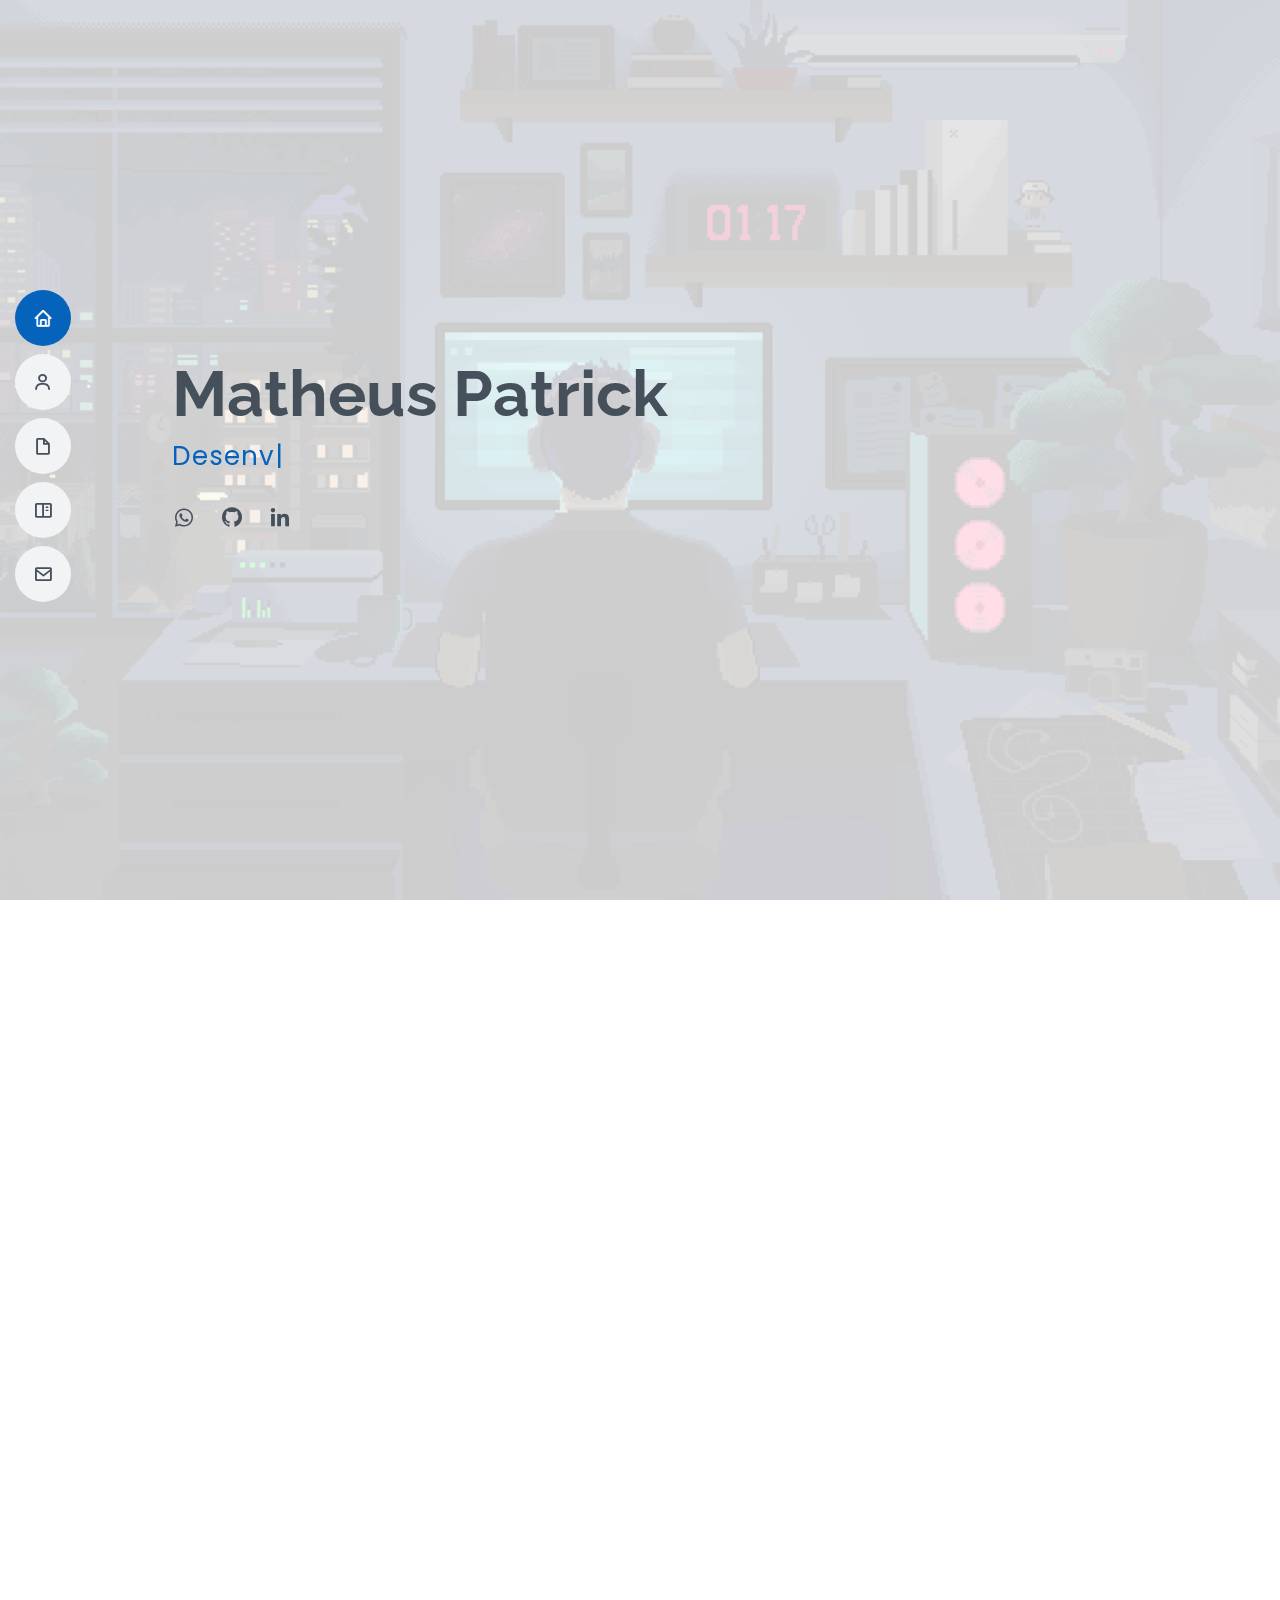
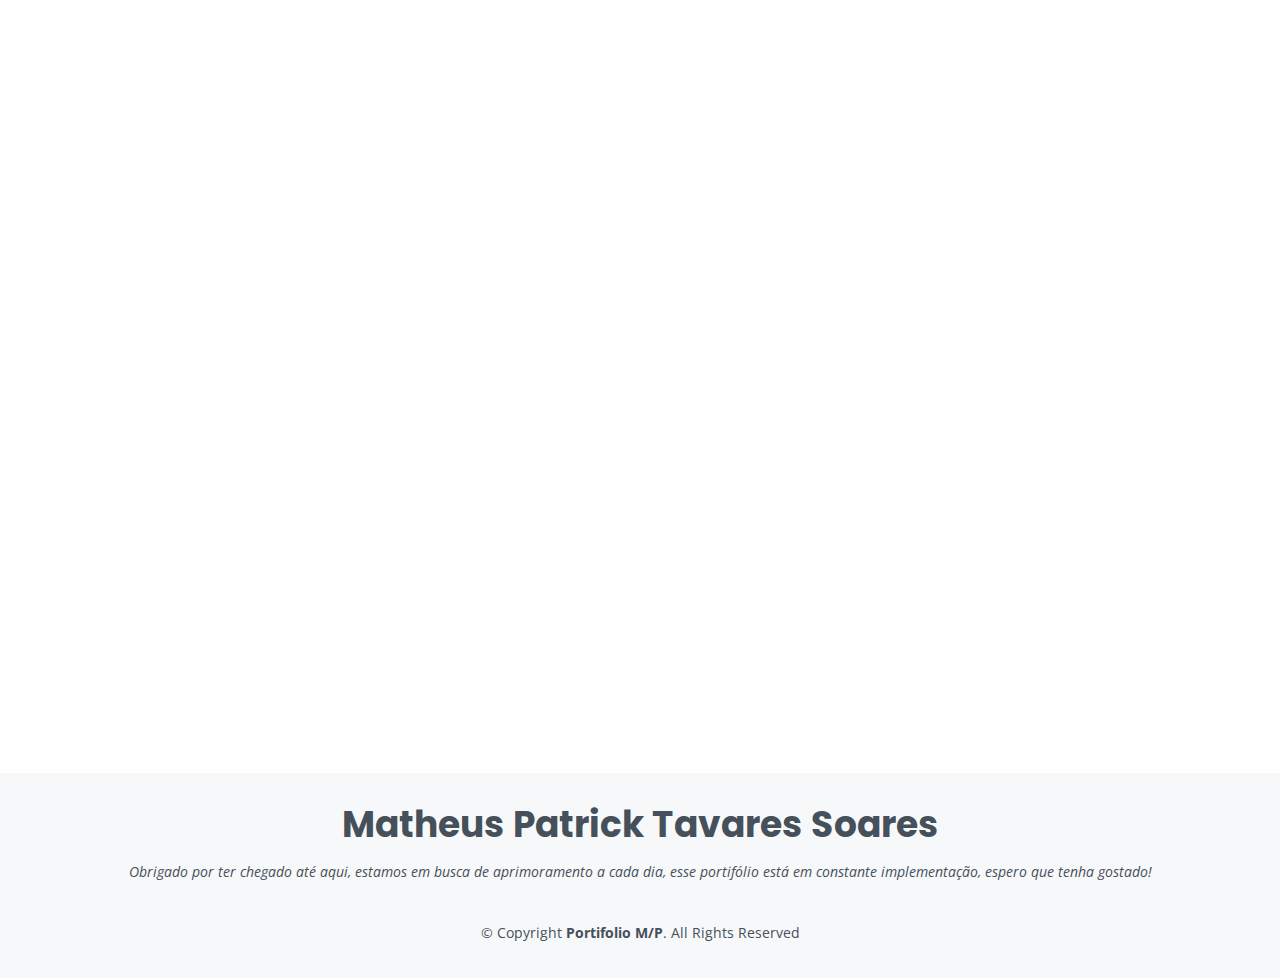
<file: index.html>
<!DOCTYPE html>
<html lang="pt-br">

<head>
  <meta charset="utf-8">
  <meta content="width=device-width, initial-scale=1.0" name="viewport">

  <title>Matheus Patrick - Portifolio</title>
  <meta content="" name="description">
  <meta content="" name="keywords">
  <link href="assets/img/favicon.png" rel="icon">
  <link href="assets/img/apple-touch-icon.png" rel="apple-touch-icon">
  <link href="https://fonts.googleapis.com/css?family=Open+Sans:300,300i,400,400i,600,600i,700,700i|Raleway:300,300i,400,400i,500,500i,600,600i,700,700i|Poppins:300,300i,400,400i,500,500i,600,600i,700,700i" rel="stylesheet">
  <link href="assets/vendor/aos/aos.css" rel="stylesheet">
  <link href="assets/vendor/bootstrap/css/bootstrap.min.css" rel="stylesheet">
  <link href="assets/vendor/bootstrap-icons/bootstrap-icons.css" rel="stylesheet">
  <link href="assets/vendor/boxicons/css/boxicons.min.css" rel="stylesheet">
  <link href="assets/vendor/glightbox/css/glightbox.min.css" rel="stylesheet">
  <link href="assets/vendor/swiper/swiper-bundle.min.css" rel="stylesheet">

  <link href="assets/css/style.css" rel="stylesheet">
</head>

<body>

  <i class="bi bi-list mobile-nav-toggle d-lg-none"></i>
  <header id="header" class="d-flex flex-column justify-content-center">

    <nav id="navbar" class="navbar nav-menu">
      <ul>
        <li><a href="#hero" class="nav-link scrollto active"><i class="bx bx-home"></i> <span>Home</span></a></li>
        <li><a href="#about" class="nav-link scrollto"><i class="bx bx-user"></i> <span>About</span></a></li>
        <li><a href="#resume" class="nav-link scrollto"><i class="bx bx-file-blank"></i> <span>Resume</span></a></li>
        <li><a href="#portfolio" class="nav-link scrollto"><i class="bx bx-book-content"></i> <span>Portfolio</span></a></li>
        <li><a href="#contact" class="nav-link scrollto"><i class="bx bx-envelope"></i> <span>Contact</span></a></li>
      </ul>
    </nav>

  </header>

  
  <section id="hero" class="d-flex flex-column justify-content-center">
    <div class="container" data-aos="zoom-in" data-aos-delay="100">
      <h1>Matheus Patrick</h1>
      <p><span class="typed" data-typed-items="Desenvolvedor, Freelancer"></span></p>
      <div class="social-links">
        <a href="https://wa.me/5548988399953" target="_blank" class="whatsapp"><i class="bx bxl-whatsapp"></i></a>
        <a href="https://github.com/matheustavaresz" target="_blank" class="github"><i class="bx bxl-github"></i></a>
        <a href="https://www.linkedin.com/in/matheus-patrickz/" target="_blank" class="linkedin"><i class="bx bxl-linkedin"></i></a>
      </div>
    </div>
  </section>

  <main id="main">

    <section id="about" class="about">
      <div class="container" data-aos="fade-up">

        <div class="section-title">
          <h2>Sobre-mim</h2>
        </div>

        <div class="row">
          <div class="col-lg-4">
            <img src="assets/img/profile-img.jpeg" class="img-fluid" alt="">
          </div>
          <div class="col-lg-8 pt-4 pt-lg-0 content">
            <h3>Web Developer.</h3>
            <p class="fst-italic">
              Desenvolvedor com conhecimentos em Front e Back End na área de Desenvolvimento Web
            </p>
            <div class="row">
              <div class="col-lg-6">
                <ul>
                  <li><i class="bi bi-chevron-right"></i> <strong>Aniversário:</strong> <span>04 Set 1999</span></li>
                  <li><i class="bi bi-chevron-right"></i> <strong>Telefone:</strong> <span>+55 48 988399953</span></li>
                  <li><i class="bi bi-chevron-right"></i> <strong>Cidade:</strong> <span>Florianópolis, SC, Brazil</span></li>
                </ul>
              </div>
              <div class="col-lg-6">
                <ul>
                  <li><i class="bi bi-chevron-right"></i> <strong>Idade:</strong> <span>24</span></li>
                  <li><i class="bi bi-chevron-right"></i> <strong>Email:</strong> <span>mathtg2@gmail.com</span></li>
                  <li><i class="bi bi-chevron-right"></i> <strong>Freelance:</strong> <span>Available</span></li>
                </ul>
              </div>
            </div>
            <p>
              Sou um desenvolvedor de software Full Stack com um leque diversificado de habilidades técnicas. 
              No front-end, trabalho com várias bibliotecas e frameworks como Angular, React, NuxtJS e Vue além de ter sólidos conhecimentos em HTML, CSS e JavaScript. 
              No back-end, me destaco na utilização de NodeJS e NestJS para criar APIs robustas. Tenho experiência em gerenciamento de bancos de dados usando MySQL, PostgreSQL e MongoDB. 
              Além do desenvolvimento de software, tenho competências em manutenção de hardware, infraestrutura de rede e um conhecimento avançado em Excel.</p>
          </div>
        </div>
      </div>
    </section>

    <section id="skills" class="skills section-bg">
      <div class="container" data-aos="fade-up">

        <div class="section-title">
          <h2>Habilidades</h2>
        </div>

        <div class="row skills-content">

          <div class="row-lg-6">
            <img class="skill-img" src="./assets/img/skills/excel.png" alt="">
            <img class="skill-img" src="./assets/img/skills/html-5.png" alt="">
            <img class="skill-img" src="./assets/img/skills/css.png" alt="">
            <img class="skill-img" src="./assets/img/skills/javascript.png" alt="">
            <img class="skill-img" src="./assets/img/skills/nodejs.png" alt="">
            <img class="skill-img" src="./assets/img/skills/typescript.png" alt="">
            <img class="skill-img" src="./assets/img/skills/react.png" alt="">
            <img class="skill-img" src="./assets/img/skills/docker.png" alt="">
            <img class="skill-img" src="./assets/img/skills/vuejs-inner.svg" alt="">
            <img class="skill-img" src="./assets/img/skills/mysql.png" alt="">
            <img class="skill-img" src="./assets/img/skills/PostgreSQL-Logo.wine.png" alt="">
            <img class="skill-img" src="./assets/img/skills/sass.png" alt="">
            <img class="skill-img" src="./assets/img/skills/nestj-js.png" alt="">
            <img class="skill-img" src="./assets/img/skills/aws.png" alt="">
            <img class="skill-img" src="./assets/img/skills/jest.png" alt="">
          </div>
        </div>

      </div>
    </section>

    <section id="resume" class="resume">
      <div class="container" data-aos="fade-up">

        <div class="section-title">
          <h2>Resumo</h2>
          <p>Um breve resumo da trajetória até o presente momento</p>
        </div>

        <div class="row">
          <div class="col-lg-6">
            <h3 class="resume-title"></h3>
            <div class="resume-item">
              <h4>Introdução ao estudo de Java</h4>
              <h5>2021 - 2022</h5>
              <p><em>Udemy</em></p>
              <p>Introdução a sintaxe Java, programação Orientada a Objetos e Spring Boot.</p>
            </div>
            <div class="resume-item">
              <h4>JavaScript &amp; TypeScript do Zero ao Profissional</h4>
              <h5>2022 - 2022</h5>
              <p><em>Udemy</em></p>
              <p>Introdução a sintaxe JavaScript e TypeScript e conceitos mais avançados, como programação Assyncrona, Orientação a Objetos, consumo de API's e bibliotecas como React.</p>
            </div>
            <div class="resume-item">
              <h4>Desenvolvimento Web Full Stack</h4>
              <h5>2022 - 2023</h5>
              <p><em>OneBitCode</em></p>
              <p>HTML5, CSS3, Sass, Bootstrap 5, Javascript, Git e GitHub, Typescript, NodeJS, React, Bulma.</p>
            </div>
            <div class="resume-item">
              <h4>Freelancer</h4>
              <h5>2022 - 2023</h5>
              <p><em>Autônomo</em></p>
              <p>HTML5, CSS3, Sass, Bootstrap 5, Javascript, Git e GitHub, Angular.</p>
            </div>
            <div class="resume-item">
              <h4>NestJS com TypeORM, Mongoose, Prisma e Swagger</h4>
              <h5>2023</h5>
              <p><em>Udemy</em></p>
              <p>NestJS, Docker, Prisma, Mongoose, TypeScript, Swagger, Git e GitHub, Typescript, NodeJS, React, Bulma.</p>
            </div>
            <div class="resume-item">
              <h4>Formação NodeJS</h4>
              <h5>2023</h5>
              <p><em>Udemy</em></p>
              <p>NodeJS, Docker, Prisma, Postgres, MongoDB, MySQL, JavaScript, Typescript.</p>
            </div>
            <div class="resume-item">
              <h4>Desenvolvedor Full Stack</h4>
              <h5>2023</h5>
              <p><em>Ezok</em></p>
              <p><strong>Primeira experiência profissional como Desenvolvedor</strong></p>
              <p>
                Desenvolvimento de soluções de software para plataformas web, incluindo experiência tanto no Front End quanto no Back End. 
                No Front End, utilização de frameworks como Nuxt (baseado em Vue) e ReactJS para criar interfaces de usuário dinâmicas e responsivas. 
                No Back End, faziamos uso do framework NestJS, combinado com banco de dados PostgreSQL e Docker, para construir arquiteturas robustas e escaláveis. 
                Além disso, utilizavamos AWS para automatizar rotinas de trabalho, como Web Scrapping e gerenciamento de dados de usuário. 
                Proficiência na utilização da AWS para controle de versionamento de código e hospedagem de aplicativos, visando garantir uma integração contínua e eficaz. 
              </p>
            </div>
          </div>
          </div>
          
        </div>

      </div>
    </section>

    <section id="portfolio" class="portfolio section-bg">
      <div class="container" data-aos="fade-up">

        <div class="section-title">
          <h2>Projetos</h2>
          <p>Alguns projetos.</p>
        </div>


        <div class="row portfolio-container" data-aos="fade-up" data-aos-delay="200">

          <div class="col-lg-4 col-md-6 portfolio-item filter-app">
            <div class="portfolio-wrap">
              <img src="assets/img/portfolio/portfolio-2.jpg" class="img-fluid" alt="">
              <div class="portfolio-info">
                <h4>Landing Page - Petshop</h4>
                <p>O projeto foi desenvolvido para a apresentação de produtos de um Pet Shop localizado em Pedro Afonso - Tocantins.</p>
                <div class="portfolio-links">
                  <a href="assets/img/portfolio/portfolio-2.jpg" data-gallery="portfolioGallery" class="portfolio-lightbox" title="Landing Page - Petshop"><i class="bx bx-plus"></i></a>
                  <a href="https://desafio-petshop.vercel.app/" class="portfolio-details-lightbox" data-glightbox="type: external" title="Portfolio Details"><i class="bx bx-link"></i></a>

                </div>
              </div>
            </div>
          </div>

          <div class="col-lg-4 col-md-6 portfolio-item filter-web">
            <div class="portfolio-wrap">
              <img src="assets/img/portfolio/portfolio-3.jpg" class="img-fluid" alt="">
              <div class="portfolio-info">
                <h4>SoundStore</h4>
                <p>O projeto se trata de um Front End desenvolvido no Programa Start da Capgmeni usando o TypeScrit e o framework Angular.</p>
                <div class="portfolio-links">
                  <a href="assets/img/portfolio/portfolio-3.jpg" data-gallery="portfolioGallery" class="portfolio-lightbox" title="SoundStore - Front End"><i class="bx bx-plus"></i></a>
                  <a href="https://matheustavaresz.github.io/SoundStore/produtos" class="portfolio-details-lightbox" data-glightbox="type: external" title="Portfolio Details"><i class="bx bx-link"></i></a>
                </div>
              </div>
            </div>
          </div>

          <div class="col-lg-4 col-md-6 portfolio-item filter-app">
            <div class="portfolio-wrap">
              <img src="assets/img/portfolio/portfolio-1.jpg" class="img-fluid" alt="">
              <div class="portfolio-info">
                <h4>Gerenciamento de contas</h4>
                <p>O projeto foi desenvolvido para o gerenciamento de contas de um empreendimento familiar.</p>
                <div class="portfolio-links">
                  <a href="assets/img/portfolio/portfolio-1.jpg" data-gallery="portfolioGallery" class="portfolio-lightbox" title="Gerenciamento de Despesas"><i class="bx bx-plus"></i></a>
                </div>
              </div>
            </div>
          </div>

          <div class="col-lg-4 col-md-6 portfolio-item filter-card">
            <div class="portfolio-wrap">
              <img src="assets/img/portfolio/portfolio-4.jpg" class="img-fluid" alt="">
              <div class="portfolio-info">
                <h4>Banco Digital - Back End</h4>
                <p>O projeto foi desenvolvido com intuito entender e aprimorar conhecimentos de POO como Abstração, Encapsulamento, Herança e Poliformismo.
                </p>
                <div class="portfolio-links">
                  <a href="assets/img/portfolio/portfolio-4.jpg" data-gallery="portfolioGallery" class="portfolio-lightbox" title="Banco Digital"><i class="bx bx-plus"></i></a>
                </div>
              </div>
            </div>
          </div>

          <div class="col-lg-4 col-md-6 portfolio-item filter-app">
            <div class="portfolio-wrap">
              <img src="assets/img/portfolio/portfolio-5.png" class="img-fluid" alt="">
              <div class="portfolio-info">
                <h4>Convite de Formatura</h4>
                <p>O projeto foi desenvolvido para a apresentação de um convite de formatura para um concluente do curso de medicina.</p>
                <div class="portfolio-links">
                  <a href="assets/img/portfolio/portfolio-5.png" data-gallery="portfolioGallery" class="portfolio-lightbox" title="Convite de Formatura"><i class="bx bx-plus"></i></a>
                  <a href="https://convite-icaro.vercel.app/" class="portfolio-details-lightbox" data-glightbox="type: external" title="Portfolio Details"><i class="bx bx-link"></i></a>
                </div>
              </div>
            </div>
          </div>

          <div class="col-lg-4 col-md-6 portfolio-item filter-app">
            <div class="portfolio-wrap">
              <img src="assets/img/portfolio/portfolio-6.png" class="img-fluid" alt="">
              <div class="portfolio-info">
                <h4>Node Scrapper</h4>
                <p>Ferramenta simples e eficiente de linha de comando desenvolvida em Node.js que permite a coleta de dados de jogos de times específicos.</p>
                <div class="portfolio-links">
                  <a href="assets/img/portfolio/portfolio-6-asset.png" data-gallery="portfolioGallery" class="portfolio-lightbox" title="Scrapping com Node"><i class="bx bx-plus"></i></a>
                  <a href="https://github.com/MatheusTavaresz/node-scraper" target="_blank"><i class="bx bx-link"></i></a>
                </div>
              </div>
            </div>
          </div>

          <div class="col-lg-4 col-md-6 portfolio-item filter-app">
            <div class="portfolio-wrap">
              <img src="assets/img/portfolio/portfolio-7.jpeg" class="img-fluid" alt="">
              <div class="portfolio-info">
                <h4>TypeScript/Axios Scrapper</h4>
                <p>Price-Search é uma ferramenta CLI que permite aos usuários pesquisar preços de jogos a partir de seu nome e/ou obter detalhes de preços pelo seu ID.</p>
                <div class="portfolio-links">
                  <a href="assets/img/portfolio/portfolio-7-asset.png" data-gallery="portfolioGallery" class="portfolio-lightbox" title="Scrapping com Axios"><i class="bx bx-plus"></i></a>
                  <a href="https://github.com/MatheusTavaresz/price-search" target="_blank"><i class="bx bx-link"></i></a>
                </div>
              </div>
            </div>
          </div>

          <div class="col-lg-4 col-md-6 portfolio-item filter-app">
            <div class="portfolio-wrap">
              <img src="assets/img/portfolio/portfolio-8.png" class="img-fluid" alt="">
              <div class="portfolio-info">
                <h4>NestJS/TS/Postgres CRUD</h4>
                <p>Este repositório é um ponto de partida para a criação de um serviço CRUD para gerenciamento de cursos usando o Nest framework com TypeScript.</p>
                <div class="portfolio-links">
                  <a href="https://github.com/MatheusTavaresz/NestJS-CourseCRUD" target="_blank"><i class="bx bx-link"></i></a>
                </div>
              </div>
            </div>
          </div>

          <div class="col-lg-4 col-md-6 portfolio-item filter-app">
            <div class="portfolio-wrap">
              <img src="assets/img/portfolio/portfolio-9.jpeg" class="img-fluid" alt="">
              <div class="portfolio-info">
                <h4>NestJS/TS Notification Service</h4>
                <p>O objetivo é criar um microserviço de notificações utilizando o NEST framework. Pude revisar conceitos importantes sobre programação de alto nível, como POO, SOLID, Clean Architecture, além de ter meu primeiro contato com testes unitários.</p>
                <div class="portfolio-links">
                  <a href="https://github.com/MatheusTavaresz/NotificationService" target="_blank"><i class="bx bx-link"></i></a>
                </div>
              </div>
            </div>
          </div>

          <div class="col-lg-4 col-md-6 portfolio-item filter-app">
            <div class="portfolio-wrap">
              <img src="assets/img/portfolio/portfolio-10.png" class="img-fluid" alt="">
              <div class="portfolio-info">
                <h4>NodeJS Test E2E</h4>
                <p>Este é um projeto simples para realizar testes end-to-end (E2E) utilizando JSON Web Tokens (JWT) para autenticação.</p>
                <div class="portfolio-links">
                  <a href="https://github.com/MatheusTavaresz/node-test" target="_blank"><i class="bx bx-link"></i></a>
                </div>
              </div>
            </div>
          </div>

      </div>
    </section>

            <div class="swiper-slide">
            </div>
          </div>
          <div class="swiper-pagination"></div>
        </div>

      </div>
    </section>

    <section id="contact" class="contact">
      <div class="container" data-aos="fade-up">

        <div class="section-title">
          <h2>Contato</h2>
        </div>

        <div class="row mt-1">

          <div class="col-lg-4">
            <div class="info">
              <div class="address">
                <i class="bi bi-geo-alt"></i>
                <h4>Localização:</h4>
                <p>Bairro Agronomica, Florianopolis, Santa Catarina, Brasil</p>
              </div>

              <div class="email">
                <i class="bi bi-envelope"></i>
                <h4>Email:</h4>
                <p>mathtg2@gmail.com</p>
              </div>
            </div>
          </div>

          <div class="col-lg-8 mt-5 mt-lg-0">

            <div class="row">
              <div class="form-group flex row mt-3">
                <form action="https://submit-form.com/JB7XkMbKX">
                  <div class="col-md-6">
                          <label for="name">Nome</label>
                          <input type="text" name="name" id="name" class="form-control my-2" placeholder="Se identifique aqui..." required>
                      </div>
                      <div class="col-md-12">
                          <label for="mensagem">Mensagem</label>
                          <textarea name="mensagem" id="mensagem" class="form-control my-2" placeholder="Digite sua mensagem aqui..." required></textarea>
                      </div>
                      <div class="col-md-12">
                          <button type="submit" class="btn btn-primary my-2">Enviar</button>
                      </div>
                  </form>
              </div>
          </div>
          
            

        </div>

      </div>
    </section>

  </main>

  <footer id="footer">
    <div class="container">
      <h3>Matheus Patrick Tavares Soares</h3>
      <p>Obrigado por ter chegado até aqui, estamos em busca de aprimoramento a cada dia, esse portifólio está em constante implementação, espero que tenha gostado!</p>
      <div class="copyright">
        &copy; Copyright <strong><span>Portifolio M/P</span></strong>. All Rights Reserved
      </div>
    </div>
  </footer>

  <div id="preloader"></div>
  <a href="#" class="back-to-top d-flex align-items-center justify-content-center"><i class="bi bi-arrow-up-short"></i></a>
  <script src="assets/vendor/purecounter/purecounter_vanilla.js"></script>
  <script src="assets/vendor/aos/aos.js"></script>
  <script src="assets/vendor/bootstrap/js/bootstrap.bundle.min.js"></script>
  <script src="assets/vendor/glightbox/js/glightbox.min.js"></script>
  <script src="assets/vendor/isotope-layout/isotope.pkgd.min.js"></script>
  <script src="assets/vendor/swiper/swiper-bundle.min.js"></script>
  <script src="assets/vendor/typed.js/typed.umd.js"></script>
  <script src="assets/vendor/waypoints/noframework.waypoints.js"></script>
  <script src="assets/vendor/php-email-form/validate.js"></script>
  <script src="./assets/js/contact-mensage.js"></script>
  <script src="assets/js/main.js"></script>

</body>

</html>
</file>
<file: assets/css/style.css>
body {
  font-family: "Open Sans", sans-serif;
  color: #272829;
}

a {
  color: #0563bb;
  text-decoration: none;
}

a:hover {
  color: #067ded;
  text-decoration: none;
}

h1,
h2,
h3,
h4,
h5,
h6 {
  font-family: "Raleway", sans-serif;
}

/*--------------------------------------------------------------
# Back to top button
--------------------------------------------------------------*/
.back-to-top {
  position: fixed;
  visibility: hidden;
  opacity: 0;
  right: 15px;
  bottom: 15px;
  z-index: 996;
  background: #0563bb;
  width: 40px;
  height: 40px;
  border-radius: 50px;
  transition: all 0.4s;
}

.back-to-top i {
  font-size: 28px;
  color: #fff;
  line-height: 0;
}

.back-to-top:hover {
  background: #0678e3;
  color: #fff;
}

.back-to-top.active {
  visibility: visible;
  opacity: 1;
}

/*--------------------------------------------------------------
# Preloader
--------------------------------------------------------------*/
#preloader {
  position: fixed;
  top: 0;
  left: 0;
  right: 0;
  bottom: 0;
  z-index: 9999;
  overflow: hidden;
  background: #fff;
}

#preloader:before {
  content: "";
  position: fixed;
  top: calc(50% - 30px);
  left: calc(50% - 30px);
  border: 6px solid #0563bb;
  border-top-color: #fff;
  border-bottom-color: #fff;
  border-radius: 50%;
  width: 60px;
  height: 60px;
  animation: animate-preloader 1s linear infinite;
}

@keyframes animate-preloader {
  0% {
    transform: rotate(0deg);
  }

  100% {
    transform: rotate(360deg);
  }
}

.skill-img {
  width: 70px;
  cursor: pointer;
  gap: 12px;
  transition: filter 0.3s ease;
  filter: saturate(30%);
  margin: 15px;
}

.skill-img:hover {
  filter: saturate(200%);
}

/*--------------------------------------------------------------
# Disable aos animation delay on mobile devices
--------------------------------------------------------------*/
@media screen and (max-width: 768px) {
  [data-aos-delay] {
    transition-delay: 0 !important;
  }
}

/*--------------------------------------------------------------
# Header
--------------------------------------------------------------*/
#header {
  position: fixed;
  top: 0;
  left: 0;
  bottom: 0;
  z-index: 9997;
  transition: all 0.5s;
  padding: 15px;
  overflow-y: auto;
}

@media (max-width: 991px) {
  #header {
    width: 300px;
    background: #fff;
    border-right: 1px solid #e6e9ec;
    left: -300px;
  }
}

@media (min-width: 991px) {
  #main {
    margin-left: 100px;
  }
}

/*--------------------------------------------------------------
# Navigation Menu
--------------------------------------------------------------*/
/**
* Desktop Navigation 
*/
.nav-menu {
  padding: 0;
  display: block;
}

.nav-menu * {
  margin: 0;
  padding: 0;
  list-style: none;
}

.nav-menu>ul>li {
  position: relative;
  white-space: nowrap;
}

.nav-menu a,
.nav-menu a:focus {
  display: flex;
  align-items: center;
  color: #45505b;
  padding: 10px 18px;
  margin-bottom: 8px;
  transition: 0.3s;
  font-size: 15px;
  border-radius: 50px;
  background: #f2f3f5;
  height: 56px;
  width: 100%;
  overflow: hidden;
  transition: 0.3s;
}

.nav-menu a i,
.nav-menu a:focus i {
  font-size: 20px;
}

.nav-menu a span,
.nav-menu a:focus span {
  padding: 0 5px 0 7px;
  color: #45505b;
}

@media (min-width: 992px) {

  .nav-menu a,
  .nav-menu a:focus {
    width: 56px;
  }

  .nav-menu a span,
  .nav-menu a:focus span {
    display: none;
    color: #fff;
  }
}

.nav-menu a:hover,
.nav-menu .active,
.nav-menu .active:focus,
.nav-menu li:hover>a {
  color: #fff;
  background: #0563bb;
}

.nav-menu a:hover span,
.nav-menu .active span,
.nav-menu .active:focus span,
.nav-menu li:hover>a span {
  color: #fff;
}

.nav-menu a:hover,
.nav-menu li:hover>a {
  width: 100%;
  color: #fff;
}

.nav-menu a:hover span,
.nav-menu li:hover>a span {
  display: block;
}

/**
* Mobile Navigation 
*/
.mobile-nav-toggle {
  position: fixed;
  right: 10px;
  top: 10px;
  z-index: 9998;
  border: 0;
  background: none;
  font-size: 28px;
  transition: all 0.4s;
  outline: none !important;
  line-height: 0;
  cursor: pointer;
  border-radius: 50px;
  padding: 5px;
}

.mobile-nav-toggle i {
  color: #45505b;
}

.mobile-nav-active {
  overflow: hidden;
}

.mobile-nav-active #header {
  left: 0;
}

.mobile-nav-active .mobile-nav-toggle {
  color: #fff;
  background-color: #0563bb;
}


#hero {
  width: 100%;
  height: 100vh;
  background: url("../img/untitled-2.gif") top no-repeat;
  background-size: cover;
  position: relative;
}

@media (min-width: 992px) {
  #hero {
    padding-left: 160px;
  }
}

#hero:before {
  content: "";
  background: rgba(255, 255, 255, 0.8);
  position: absolute;
  bottom: 0;
  top: 0;
  left: 0;
  right: 0;
}

#hero h1 {
  margin: 0;
  font-size: 64px;
  font-weight: 700;
  line-height: 56px;
  color: #45505b;
}

#hero p {
  color: #45505b;
  margin: 15px 0 0 0;
  font-size: 26px;
  font-family: "Poppins", sans-serif;
}

#hero p span {
  color: #0563bb;
  letter-spacing: 1px;
}

#hero .social-links {
  margin-top: 30px;
}

#hero .social-links a {
  font-size: 24px;
  display: inline-block;
  color: #45505b;
  line-height: 1;
  margin-right: 20px;
  transition: 0.3s;
}

#hero .social-links a:hover {
  color: #0563bb;
}

@media (max-width: 992px) {
  #hero {
    text-align: center;
  }

  #hero h1 {
    font-size: 32px;
    line-height: 36px;
  }

  #hero p {
    margin-top: 10px;
    font-size: 20px;
    line-height: 24px;
  }
}

section {
  padding: 60px 0;
  overflow: hidden;
}

.section-title {
  text-align: center;
  padding-bottom: 30px;
}

.section-title h2 {
  font-size: 32px;
  font-weight: bold;
  text-transform: uppercase;
  margin-bottom: 20px;
  padding-bottom: 20px;
  position: relative;
  color: #45505b;
}

.section-title h2::before {
  content: "";
  position: absolute;
  display: block;
  width: 120px;
  height: 1px;
  background: #ddd;
  bottom: 1px;
  left: calc(50% - 60px);
}

.section-title h2::after {
  content: "";
  position: absolute;
  display: block;
  width: 40px;
  height: 3px;
  background: #0563bb;
  bottom: 0;
  left: calc(50% - 20px);
}

.section-title p {
  margin-bottom: 0;
}


.about .content h3 {
  font-weight: 700;
  font-size: 26px;
  color: #728394;
}

.about .content ul {
  list-style: none;
  padding: 0;
}

.about .content ul li {
  margin-bottom: 20px;
  display: flex;
  align-items: center;
}

.about .content ul strong {
  margin-right: 10px;
}

.about .content ul i {
  font-size: 16px;
  margin-right: 5px;
  color: #0563bb;
  line-height: 0;
}

.about .content p:last-child {
  margin-bottom: 0;
}

.facts .count-box {
  padding: 30px 30px 25px 30px;
  margin-top: 30px;
  width: 100%;
  position: relative;
  text-align: center;
  background: #fff;
}

.facts .count-box i {
  position: absolute;
  top: -25px;
  left: 50%;
  transform: translateX(-50%);
  font-size: 24px;
  background: #0563bb;
  color: #fff;
  border-radius: 50px;
  display: inline-flex;
  align-items: center;
  justify-content: center;
  width: 48px;
  height: 48px;
}

.facts .count-box span {
  font-size: 36px;
  display: block;
  font-weight: 600;
  color: #011426;
}

.facts .count-box p {
  padding: 0;
  margin: 0;
  font-family: "Raleway", sans-serif;
  font-size: 14px;
}

.skills .progress {
  height: 60px;
  display: block;
  background: none;
  border-radius: 0;
}

.skills .progress .skill {
  padding: 10px 0;
  margin: 0;
  text-transform: uppercase;
  display: block;
  font-weight: 600;
  font-family: "Poppins", sans-serif;
  color: #45505b;
}

.skills .progress .skill .val {
  float: right;
  font-style: normal;
}

.skills .progress-bar-wrap {
  background: #f2f3f5;
}

.skills .progress-bar {
  width: 1px;
  height: 10px;
  transition: 0.9s;
  background-color: #0563bb;
}

.resume .resume-title {
  font-size: 26px;
  font-weight: 700;
  margin-top: 20px;
  margin-bottom: 20px;
  color: #45505b;
}

.resume .resume-item {
  padding: 0 0 20px 20px;
  margin-top: -2px;
  border-left: 2px solid #0563bb;
  position: relative;
}

.resume .resume-item h4 {
  line-height: 18px;
  font-size: 18px;
  font-weight: 600;
  text-transform: uppercase;
  font-family: "Poppins", sans-serif;
  color: #0563bb;
  margin-bottom: 10px;
}

.resume .resume-item h5 {
  font-size: 16px;
  background: #f7f8f9;
  padding: 5px 15px;
  display: inline-block;
  font-weight: 600;
  margin-bottom: 10px;
}

.resume .resume-item ul {
  padding-left: 20px;
}

.resume .resume-item ul li {
  padding-bottom: 10px;
}

.resume .resume-item:last-child {
  padding-bottom: 0;
}

.resume .resume-item::before {
  content: "";
  position: absolute;
  width: 16px;
  height: 16px;
  border-radius: 50px;
  left: -9px;
  top: 0;
  background: #fff;
  border: 2px solid #0563bb;
}


.portfolio .portfolio-item {
  margin-bottom: 30px;
}

.portfolio #portfolio-flters {
  padding: 0;
  margin: 0 auto 25px auto;
  list-style: none;
  text-align: center;
  background: #fff;
  border-radius: 50px;
  padding: 2px 15px;
}

.portfolio #portfolio-flters li {
  cursor: pointer;
  display: inline-block;
  padding: 10px 15px;
  font-size: 14px;
  font-weight: 600;
  line-height: 1;
  text-transform: uppercase;
  color: #272829;
  margin-bottom: 5px;
  transition: all 0.3s ease-in-out;
}

.portfolio #portfolio-flters li:hover,
.portfolio #portfolio-flters li.filter-active {
  color: #0563bb;
}

.portfolio #portfolio-flters li:last-child {
  margin-right: 0;
}

.portfolio .portfolio-wrap {
  transition: 0.3s;
  position: relative;
  overflow: hidden;
  z-index: 1;
  background: rgba(69, 80, 91, 0.8);
}

.portfolio .portfolio-wrap::before {
  content: "";
  background: rgba(255, 255, 255, 0.7);
  position: absolute;
  left: 30px;
  right: 30px;
  top: 30px;
  bottom: 30px;
  transition: all ease-in-out 0.3s;
  z-index: 2;
  opacity: 0;
}

.portfolio .portfolio-wrap .portfolio-info {
  opacity: 0;
  position: absolute;
  top: 0;
  left: 0;
  right: 0;
  bottom: 0;
  text-align: center;
  z-index: 3;
  transition: all ease-in-out 0.3s;
  display: flex;
  flex-direction: column;
  justify-content: center;
  align-items: center;
}

.portfolio .portfolio-wrap .portfolio-info::before {
  display: block;
  content: "";
  width: 48px;
  height: 48px;
  position: absolute;
  top: 35px;
  left: 35px;
  border-top: 3px solid #d7dce1;
  border-left: 3px solid #d7dce1;
  transition: all 0.5s ease 0s;
  z-index: 9994;
}

.portfolio .portfolio-wrap .portfolio-info::after {
  display: block;
  content: "";
  width: 48px;
  height: 48px;
  position: absolute;
  bottom: 35px;
  right: 35px;
  border-bottom: 3px solid #d7dce1;
  border-right: 3px solid #d7dce1;
  transition: all 0.5s ease 0s;
  z-index: 9994;
}

.portfolio .portfolio-wrap .portfolio-info h4 {
  font-size: 20px;
  color: #45505b;
  font-weight: 600;
}

.portfolio .portfolio-wrap .portfolio-info p {
  color: #45505b;
  font-size: 14px;
  text-transform: uppercase;
  padding: 0;
  margin: 0;
}

.portfolio .portfolio-wrap .portfolio-links {
  text-align: center;
  z-index: 4;
}

.portfolio .portfolio-wrap .portfolio-links a {
  color: #45505b;
  margin: 0 2px;
  font-size: 28px;
  display: inline-block;
  transition: 0.3s;
}

.portfolio .portfolio-wrap .portfolio-links a:hover {
  color: #148af9;
}

.portfolio .portfolio-wrap:hover::before {
  top: 0;
  left: 0;
  right: 0;
  bottom: 0;
  opacity: 1;
}

.portfolio .portfolio-wrap:hover .portfolio-info {
  opacity: 1;
}

.portfolio .portfolio-wrap:hover .portfolio-info::before {
  top: 15px;
  left: 15px;
}

.portfolio .portfolio-wrap:hover .portfolio-info::after {
  bottom: 15px;
  right: 15px;
}

.portfolio-details {
  padding-top: 40px;
}

.portfolio-details .portfolio-details-slider img {
  width: 100%;
}

.portfolio-details .portfolio-details-slider .swiper-pagination {
  margin-top: 20px;
  position: relative;
}

.portfolio-details .portfolio-details-slider .swiper-pagination .swiper-pagination-bullet {
  width: 12px;
  height: 12px;
  background-color: #fff;
  opacity: 1;
  border: 1px solid #0563bb;
}

.portfolio-details .portfolio-details-slider .swiper-pagination .swiper-pagination-bullet-active {
  background-color: #0563bb;
}

.portfolio-details .portfolio-info {
  padding: 30px;
  box-shadow: 0px 0 30px rgba(69, 80, 91, 0.08);
}

.portfolio-details .portfolio-info h3 {
  font-size: 22px;
  font-weight: 700;
  margin-bottom: 20px;
  padding-bottom: 20px;
  border-bottom: 1px solid #eee;
}

.portfolio-details .portfolio-info ul {
  list-style: none;
  padding: 0;
  font-size: 15px;
}

.portfolio-details .portfolio-info ul li+li {
  margin-top: 10px;
}

.portfolio-details .portfolio-description {
  padding-top: 30px;
}

.portfolio-details .portfolio-description h2 {
  font-size: 26px;
  font-weight: 700;
  margin-bottom: 20px;
}

.portfolio-details .portfolio-description p {
  padding: 0;
}

.services .icon-box {
  text-align: center;
  padding: 70px 20px 80px 20px;
  transition: all ease-in-out 0.3s;
  background: #fff;
  box-shadow: 0px 5px 90px 0px rgba(110, 123, 131, 0.05);
}

.services .icon-box .icon {
  margin: 0 auto;
  width: 100px;
  height: 100px;
  display: flex;
  align-items: center;
  justify-content: center;
  transition: ease-in-out 0.3s;
  position: relative;
}

.services .icon-box .icon i {
  font-size: 36px;
  transition: 0.5s;
  position: relative;
}

.services .icon-box .icon svg {
  position: absolute;
  top: 0;
  left: 0;
}

.services .icon-box .icon svg path {
  transition: 0.5s;
  fill: #f5f5f5;
}

.services .icon-box h4 {
  font-weight: 600;
  margin: 10px 0 15px 0;
  font-size: 22px;
}

.services .icon-box h4 a {
  color: #45505b;
  transition: ease-in-out 0.3s;
}

.services .icon-box p {
  line-height: 24px;
  font-size: 14px;
  margin-bottom: 0;
}

.services .icon-box:hover {
  border-color: #fff;
  box-shadow: 0px 0 35px 0 rgba(0, 0, 0, 0.08);
}

.services .iconbox-blue i {
  color: #47aeff;
}

.services .iconbox-blue:hover .icon i {
  color: #fff;
}

.services .iconbox-blue:hover .icon path {
  fill: #47aeff;
}

.services .iconbox-orange i {
  color: #ffa76e;
}

.services .iconbox-orange:hover .icon i {
  color: #fff;
}

.services .iconbox-orange:hover .icon path {
  fill: #ffa76e;
}

.services .iconbox-pink i {
  color: #e80368;
}

.services .iconbox-pink:hover .icon i {
  color: #fff;
}

.services .iconbox-pink:hover .icon path {
  fill: #e80368;
}

.services .iconbox-yellow i {
  color: #ffbb2c;
}

.services .iconbox-yellow:hover .icon i {
  color: #fff;
}

.services .iconbox-yellow:hover .icon path {
  fill: #ffbb2c;
}

.services .iconbox-red i {
  color: #ff5828;
}

.services .iconbox-red:hover .icon i {
  color: #fff;
}

.services .iconbox-red:hover .icon path {
  fill: #ff5828;
}

.services .iconbox-teal i {
  color: #11dbcf;
}

.services .iconbox-teal:hover .icon i {
  color: #fff;
}

.services .iconbox-teal:hover .icon path {
  fill: #11dbcf;
}

.testimonials .section-header {
  margin-bottom: 40px;
}

.testimonials .testimonials-carousel,
.testimonials .testimonials-slider {
  overflow: hidden;
}

.testimonials .testimonial-item {
  text-align: center;
}

.testimonials .testimonial-item .testimonial-img {
  width: 120px;
  border-radius: 50%;
  border: 4px solid #fff;
  margin: 0 auto;
}

.testimonials .testimonial-item h3 {
  font-size: 20px;
  font-weight: bold;
  margin: 10px 0 5px 0;
  color: #111;
}

.testimonials .testimonial-item h4 {
  font-size: 14px;
  color: #999;
  margin: 0 0 15px 0;
}

.testimonials .testimonial-item .quote-icon-left,
.testimonials .testimonial-item .quote-icon-right {
  color: #90c8fc;
  font-size: 26px;
}

.testimonials .testimonial-item .quote-icon-left {
  display: inline-block;
  left: -5px;
  position: relative;
}

.testimonials .testimonial-item .quote-icon-right {
  display: inline-block;
  right: -5px;
  position: relative;
  top: 10px;
}

.testimonials .testimonial-item p {
  font-style: italic;
  margin: 0 auto 15px auto;
}

.testimonials .swiper-pagination {
  margin-top: 20px;
  position: relative;
}

.testimonials .swiper-pagination .swiper-pagination-bullet {
  width: 12px;
  height: 12px;
  background-color: #fff;
  opacity: 1;
  border: 1px solid #0563bb;
}

.testimonials .swiper-pagination .swiper-pagination-bullet-active {
  background-color: #0563bb;
}

@media (min-width: 992px) {
  .testimonials .testimonial-item p {
    width: 80%;
  }
}

.contact .info {
  width: 100%;
  background: #fff;
}

.contact .info i {
  font-size: 20px;
  color: #0563bb;
  float: left;
  width: 44px;
  height: 44px;
  background: #eef7ff;
  display: flex;
  justify-content: center;
  align-items: center;
  border-radius: 50px;
  transition: all 0.3s ease-in-out;
}

.contact .info h4 {
  padding: 0 0 0 60px;
  font-size: 22px;
  font-weight: 600;
  margin-bottom: 5px;
  color: #45505b;
}

.contact .info p {
  padding: 0 0 0 60px;
  margin-bottom: 0;
  font-size: 14px;
  color: #728394;
}

.contact .info .email,
.contact .info .phone {
  margin-top: 40px;
}

.contact .info .email:hover i,
.contact .info .address:hover i,
.contact .info .phone:hover i {
  background: #0563bb;
  color: #fff;
}


.contact .php-email-form input,
.contact .php-email-form textarea {
  border-radius: 4px;
  box-shadow: none;
  font-size: 14px;
}

.contact .php-email-form input[type=text],
.contact .php-email-form input[type=email] {
  height: 44px;
}

.contact .php-email-form textarea {
  padding: 10px 12px;
}

.contact button[type=submit] {
  margin-top: 6px;
  background: #0563bb;
  border: 0;
  padding: 10px 35px;
  color: #fff;
  transition: 0.4s;
  border-radius: 50px;
}

.contact button[type=submit]:hover {
  background: #0678e3;
}

@keyframes animate-loading {
  0% {
    transform: rotate(0deg);
  }

  100% {
    transform: rotate(360deg);
  }
}

#footer {
  background: #f7f8f9;
  color: #45505b;
  font-size: 14px;
  text-align: center;
  padding: 30px 0;
}

#footer h3 {
  font-size: 36px;
  font-weight: 700;
  position: relative;
  font-family: "Poppins", sans-serif;
  padding: 0;
  margin: 0 0 15px 0;
}

#footer p {
  font-size: 15;
  font-style: italic;
  padding: 0;
  margin: 0 0 40px 0;
}

#footer .social-links {
  margin: 0 0 40px 0;
}

#footer .social-links a {
  font-size: 18px;
  display: inline-block;
  background: #0563bb;
  color: #fff;
  line-height: 1;
  padding: 8px 0;
  margin-right: 4px;
  border-radius: 50%;
  text-align: center;
  width: 36px;
  height: 36px;
  transition: 0.3s;
}

#footer .social-links a:hover {
  background: #0678e3;
  color: #fff;
  text-decoration: none;
}

#footer .copyright {
  margin: 0 0 5px 0;
}

#footer .credits {
  font-size: 13px;
}
</file>
